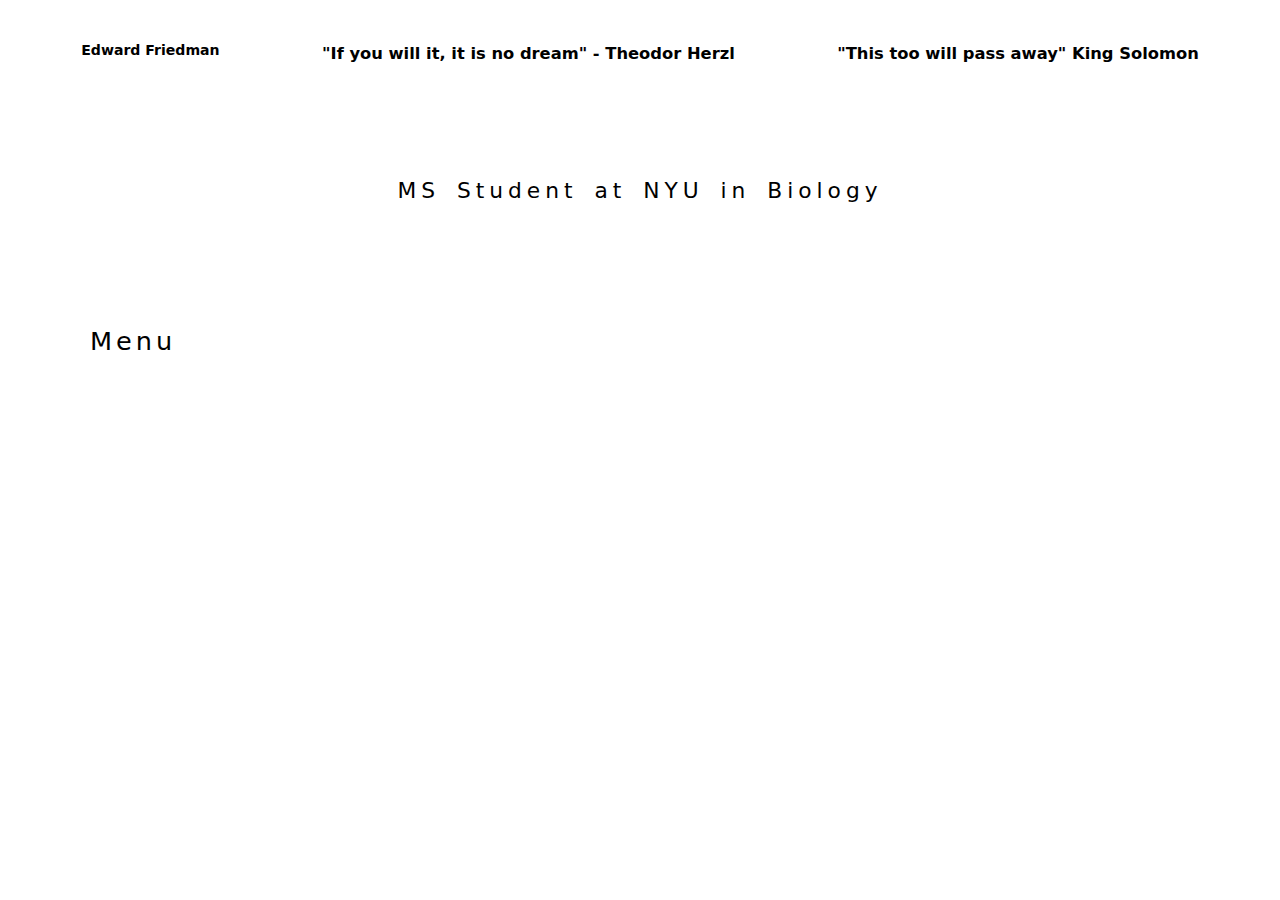
<file: index.html>
<!DOCTYPE html>
<html lang="en"></html>
<head>
    <meta charset="UTF-8">
    <meta http-equiv="X-UA-Compatible" content="IE=edge">
    <meta name="viewport" content="width=device-width, initial-scale=1.0">
    <title>EDWARD FRIEDMAN | WEBSITE</title>
    <link rel="stylesheet" href="./style.css">
    <script src="https://code.jquery.com/jquery-1.10.2.js"></script>
    <script src="./script.js"></script>
</head>
<body onload="bodyLoad()">


<header class="main-header">
    <h2 class="EFheader">Edward Friedman</h2>
    <h2 class ="quote">"If you will it, it is no dream" - Theodor Herzl</h2>
    <h2 class ="quote">"This too will pass away" King Solomon</h2>
</header>
<div id="nav-placeholder">
    <script>
        $(function(){
          $("#nav-placeholder").load("nav.html");
        });
   </script>        
</div>
<div id="dropdown" class="dropdown">
  <span>Menu</span>
  <div class="dropdown-content" id="dropdown-content">
    <a href="./aboutme.html" target="_blank">About me</a>
    <br>
    <a href="https://www.linkedin.com/in/edward-friedman-699377225/" target="_blank">Linkedin</a>
   <br>
    <a href="https://www.instagram.com/eddie.friedman/"target="_blank">Instagram</a>
    <br>
    <a href="https://github.com/eddiefriedman1774"target="_blank">Github</a>
    <br>
    <a href="./photo.html">Photography</a>  
    <br>
    <a href="./music.html">Music </a>
  </div>
</div>



<footer>
</footer>
</body>
</file>
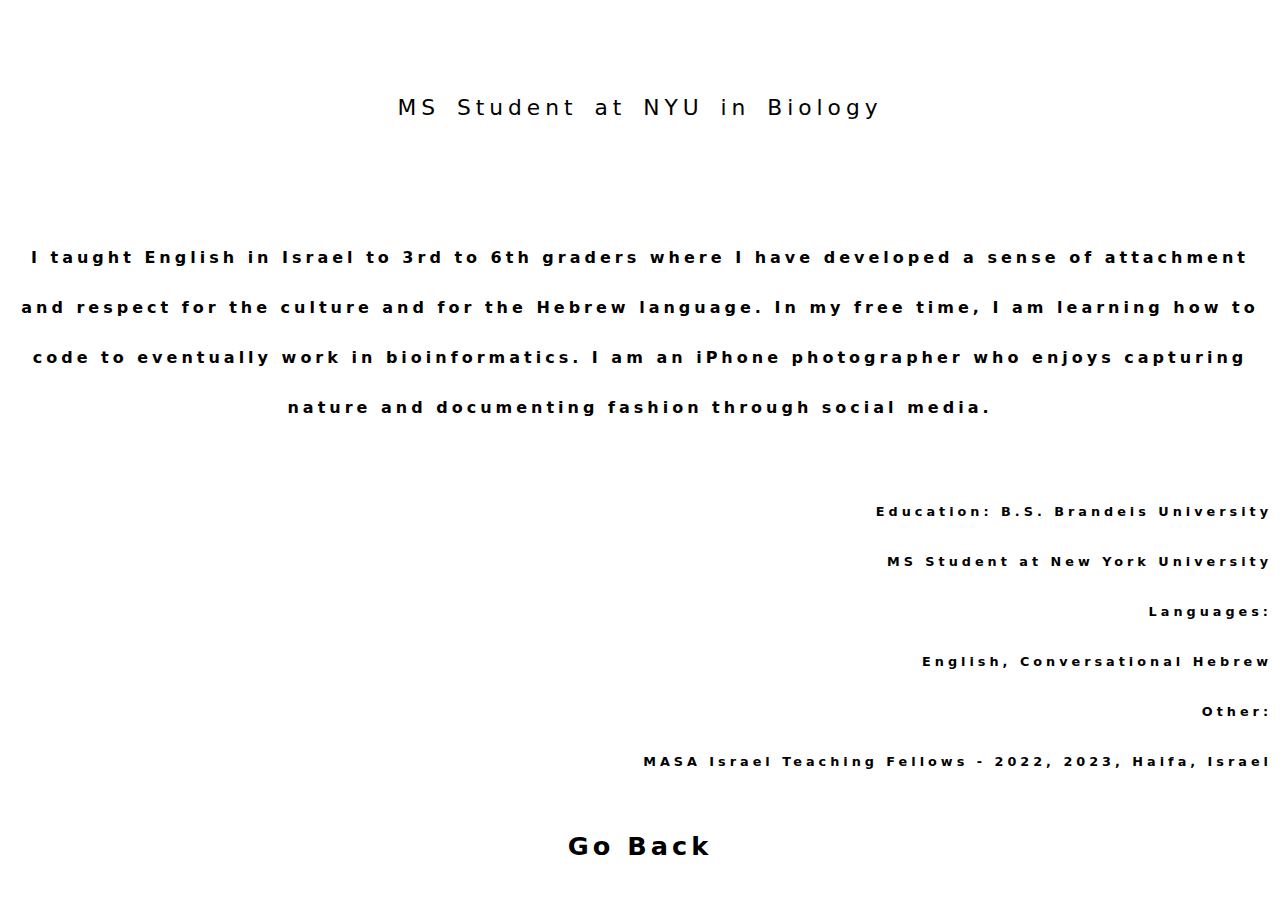
<file: aboutme.html>
<!DOCTYPE html>
<html lang="en"></html>
<head>
    <meta charset="UTF-8">
    <meta http-equiv="X-UA-Compatible" content="IE=edge">
    <meta name="viewport" content="width=device-width, initial-scale=1.0">
    <title>ABOUT EDWARD FRIEDMAN</title>
<link rel="stylesheet" href="./aboutme.css">
<link rel="stylesheet" href="./nav.css">
<script src="https://code.jquery.com/jquery-1.10.2.js"></script>


</head>

<body>
    <div id="nav-placeholder">
        <script>
            $(function(){
              $("#nav-placeholder").load("nav.html");
            });
       </script>        
    </div>
    <main>
   
        <p>I taught English in Israel to 3rd to 6th graders where I have developed a sense of attachment and respect 
            for the culture and for the Hebrew language. In my free time, I am learning how to code to eventually work in
             bioinformatics. I am an iPhone
               photographer who enjoys capturing nature and documenting fashion through
                social media. </p>
       </main>
       <br>
       <h2 id="about2">
        Education:        
        B.S. Brandeis University
        <br>
         MS Student at New York University
<br>
        Languages:
        <br>
        English, Conversational Hebrew
<br>
        Other: 
        <br>
        MASA Israel Teaching Fellows - 2022, 2023, Haifa, Israel 
       </h2>


       <div class="index">
       
                  <h3><a id="index22" href="./index.html">Go Back </a> </h3>
           
</body>
</file>
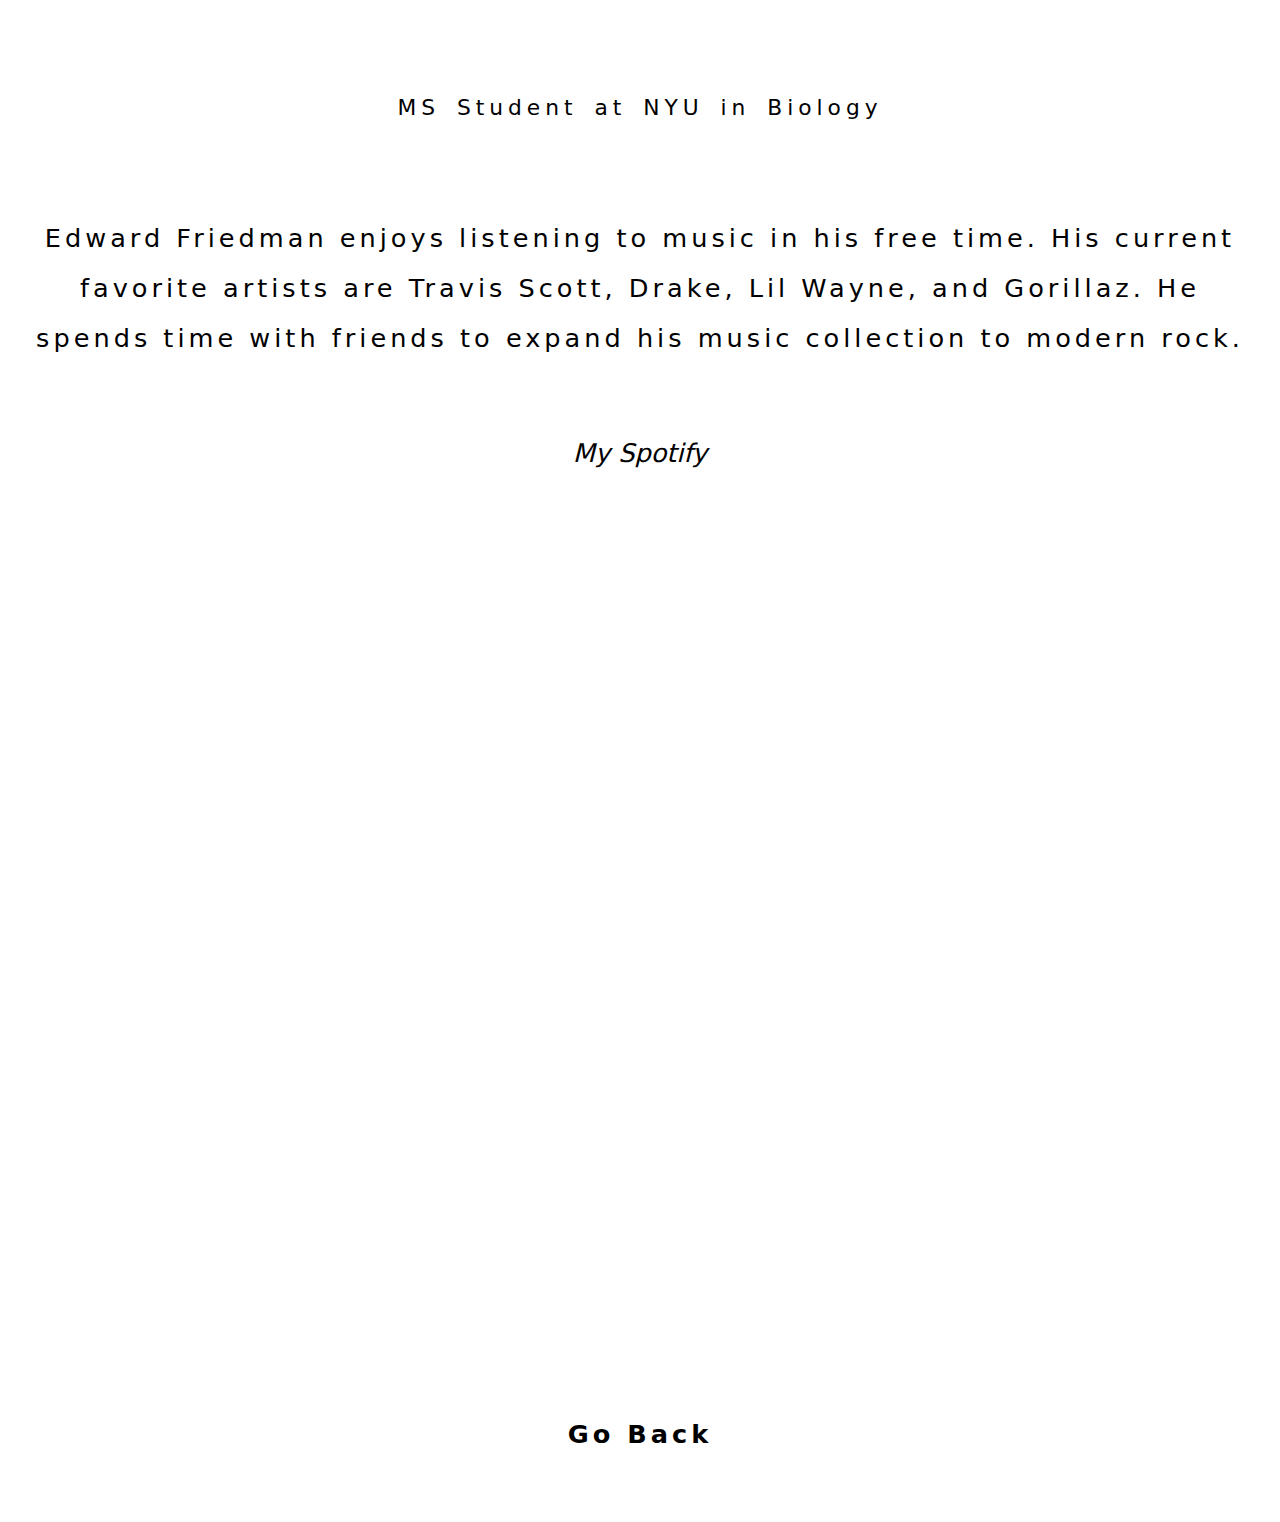
<file: music.html>
<!DOCTYPE html>
<html lang="en"></html>
<head>
    <meta charset="UTF-8">
    <meta http-equiv="X-UA-Compatible" content="IE=edge">
    <meta name="viewport" content="width=device-width, initial-scale=1.0">
    <title>Music - EF></title>
    <link rel="stylesheet" href="./music.css">
    <link rel="stylesheet" href="./nav.css">
<nav>
    MS Student at NYU in Biology 
</nav>
 
</head>
<body>
    <div id="nav-placeholder">
        <script>
            $(function(){
              $("#nav-placeholder").load("nav.html");
            });
       </script>        
    </div>
</body>
<br>
<div>
    <p id="currentmusic">
        Edward Friedman enjoys listening to music in his free time. His current favorite artists are Travis Scott,
        Drake, Lil Wayne, and Gorillaz. He spends time with friends to expand his music collection to modern rock.  

    </p>
</div>
<br>

 <center> <a id="spotify" href="https://open.spotify.com/user/sleeping_powder"target="_blank">My Spotify</a> </center>

<br>
<div id="musicgallery">
    <iframe style="border-radius:12px" src="https://open.spotify.com/embed/track/3bp0Zuc7LMxgjqsQ6q3E8y?utm_source=generator" width="100%" height="352" frameBorder="0" allowfullscreen="" allow="autoplay; clipboard-write; encrypted-media; fullscreen; picture-in-picture" loading="lazy"></iframe>
    <iframe style="border-radius:12px" src="https://open.spotify.com/embed/track/2dJ4rGtsOHOgvTQawsCRtg?utm_source=generator" width="100%" height="352" frameBorder="0" allowfullscreen="" allow="autoplay; clipboard-write; encrypted-media; fullscreen; picture-in-picture" loading="lazy"></iframe>
    <iframe style="border-radius:12px" src="https://open.spotify.com/embed/track/4Kz4RdRCceaA9VgTqBhBfa?utm_source=generator" width="100%" height="352" frameBorder="0" allowfullscreen="" allow="autoplay; clipboard-write; encrypted-media; fullscreen; picture-in-picture" loading="lazy"></iframe>
    <iframe style="border-radius:12px" src="https://open.spotify.com/embed/track/0dbTQYW3Ad1FTzIA9t90E8?utm_source=generator" width="100%" height="352" frameBorder="0" allowfullscreen="" allow="autoplay; clipboard-write; encrypted-media; fullscreen; picture-in-picture" loading="lazy"></iframe>
    <iframe style="border-radius:12px" src="https://open.spotify.com/embed/track/4BycRneKmOs6MhYG9THsuX?utm_source=generator&theme=0" width="100%" height="352" frameBorder="0" allowfullscreen="" allow="autoplay; clipboard-write; encrypted-media; fullscreen; picture-in-picture" loading="lazy"></iframe>
    <iframe style="border-radius:12px" src="https://open.spotify.com/embed/track/5eTaQYBE1yrActixMAeLcZ?utm_source=generator" width="100%" height="352" frameBorder="0" allowfullscreen="" allow="autoplay; clipboard-write; encrypted-media; fullscreen; picture-in-picture" loading="lazy"></iframe>
</div>

<br>
    <div class="index">
    
               <h3><a id="index22" href="./index.html">Go Back </a> </h3>
        
    </div>
</file>
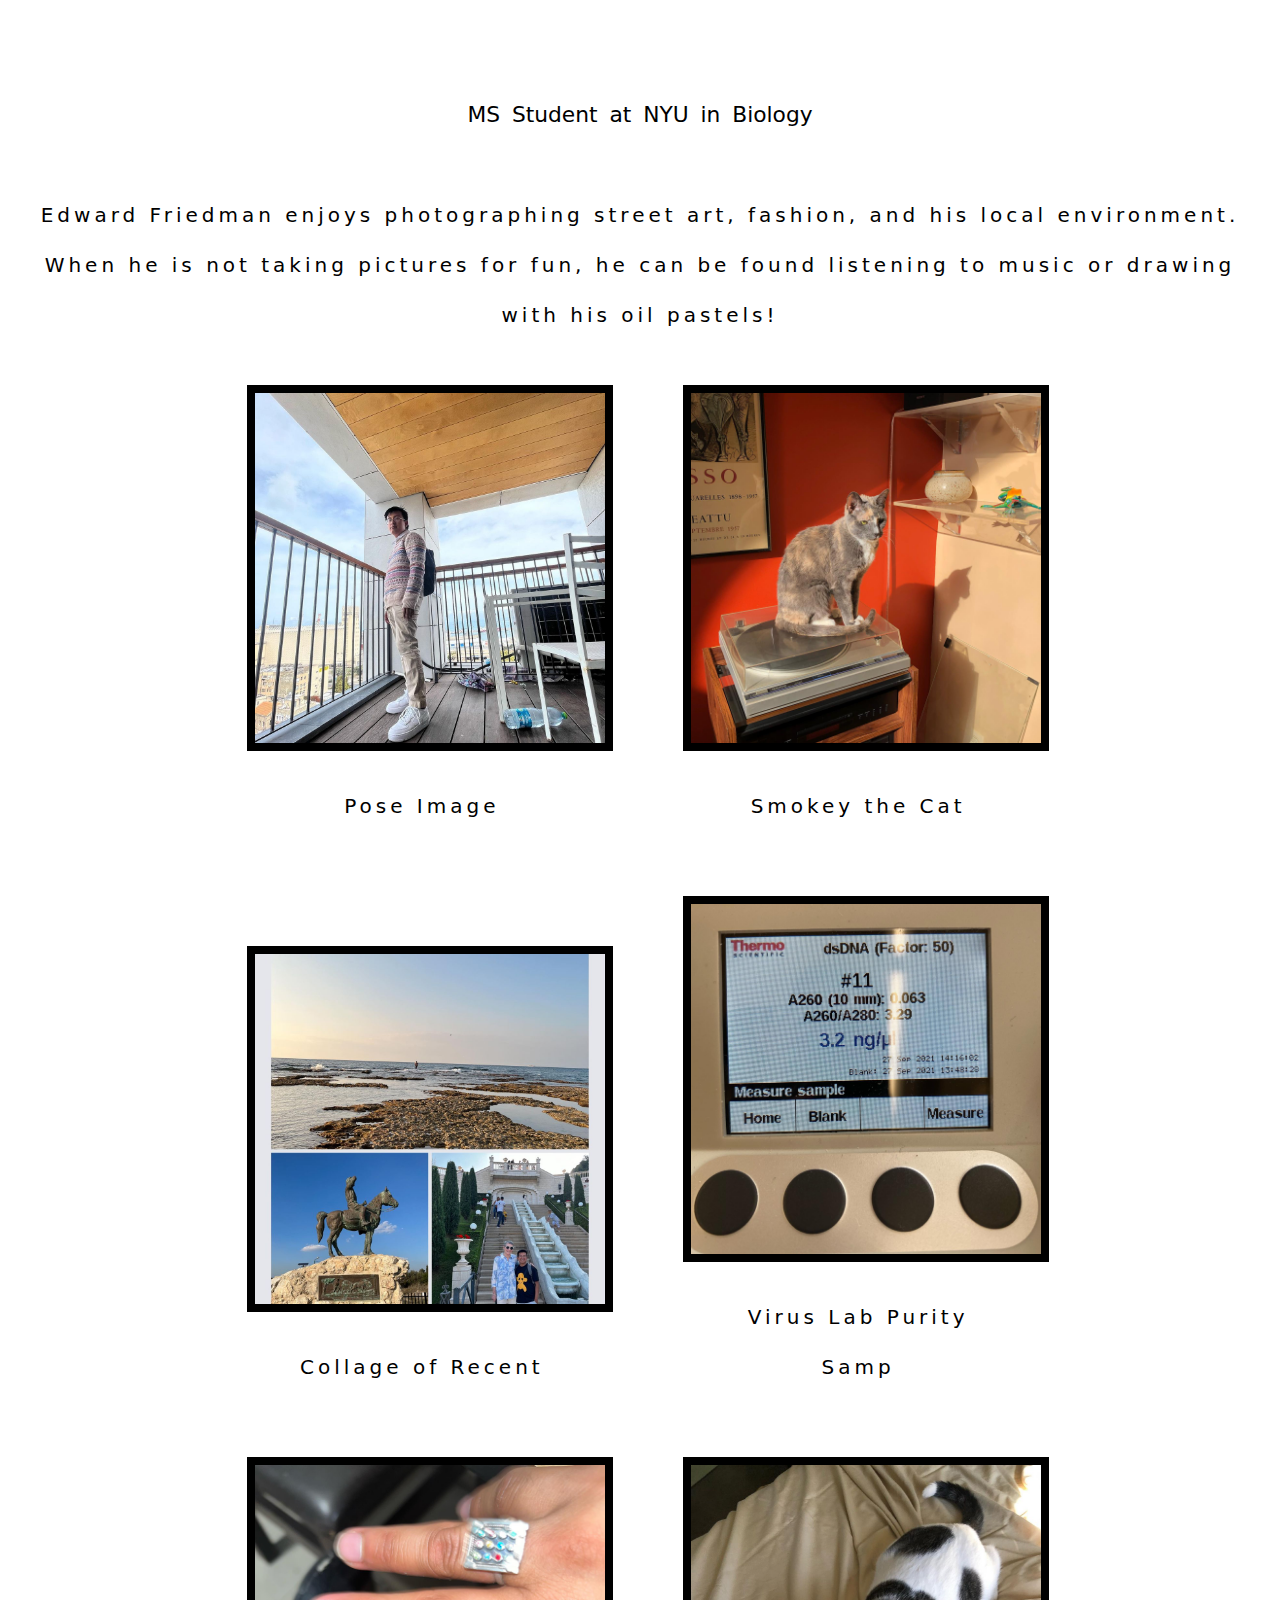
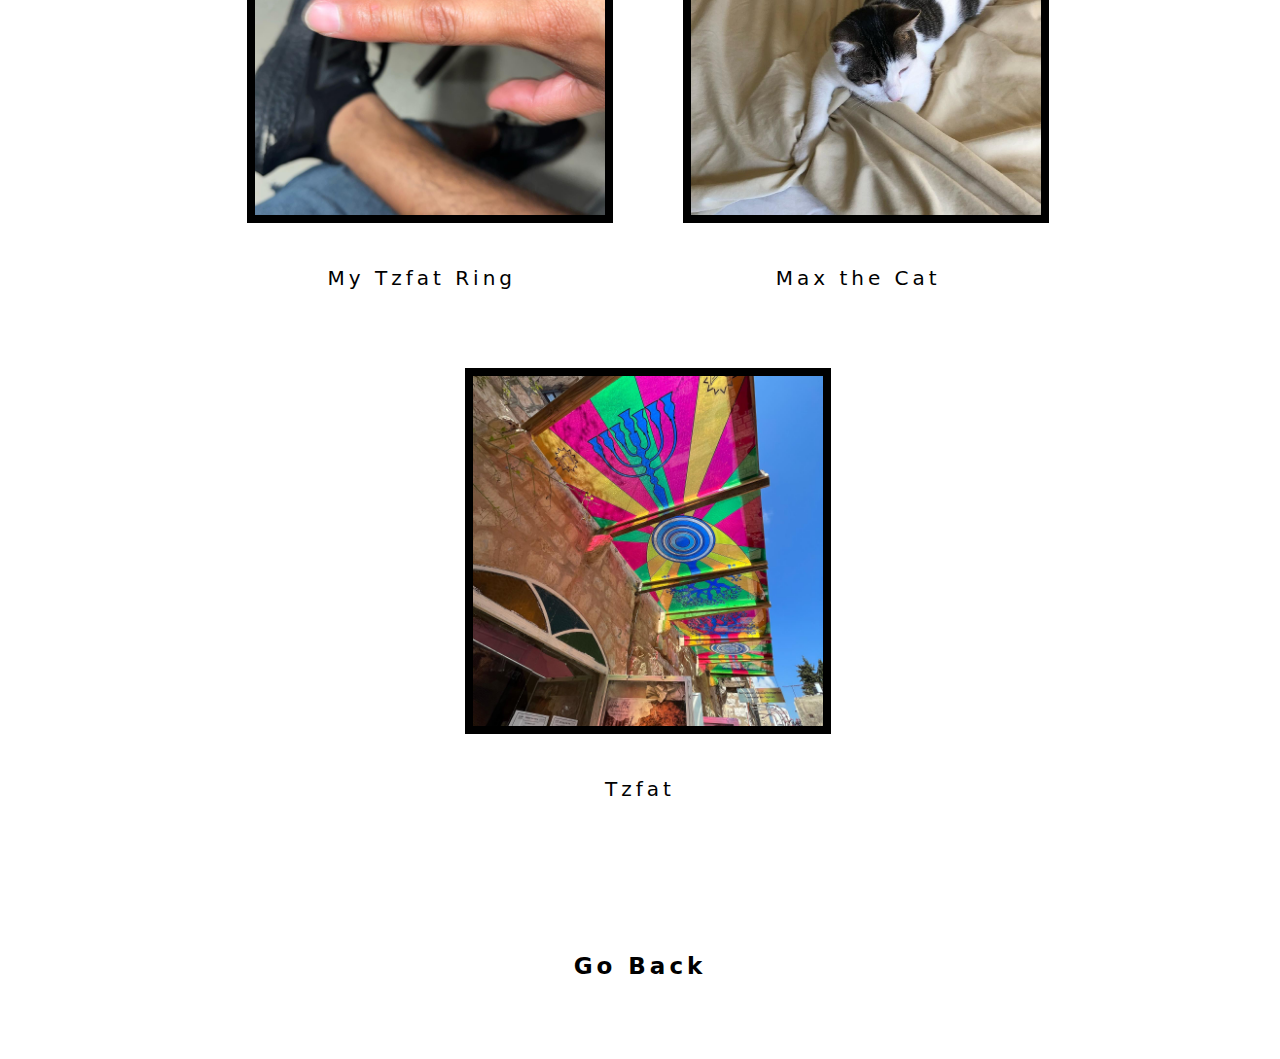
<file: photo.html>
<!DOCTYPE html>
<html lang="en">
    <head>
        <meta charset="UTF-8">
        <meta name="viewport" content="width=device-width, initial-scale=1.0">
        <title>Edward Friedman's Photography!</title>
        <link rel="stylesheet" href="./photo.css">
        <script src="https://code.jquery.com/jquery-1.10.2.js"></script>
    </head>
    <body>
        
        <div id="nav-placeholder">
            <script>
                $(function(){
                  $("#nav-placeholder").load("nav.html");
                });
           </script>        
        </div>
    <p id="photobox">
        Edward Friedman enjoys photographing street art, fashion, and his local environment. When
        he is not taking pictures for fun, he can be found listening to music or drawing with his oil
        pastels!
    </p>
    <div id="image-gallery">
        <figure>
            <img src="./assets/pose2.jpeg" alt="pose2"/>
            <figcaption>Pose Image</figcaption>
        </figure>
        <figure> 
            <img src="./assets/mycat.jpeg"alt="smokey">
            <figcaption>Smokey the Cat</figcaption>
        </figure>
    
        <figure>
            <img src="./assets/fam.jpeg"alt="myfam">
            <figcaption>Collage of Recent</figcaption>
        </figure>
        <figure>
            <img src="./assets/DNApurity.jpeg" alt="DNApurity">
            <figcaption>Virus Lab Purity Samp</figcaption>
        </figure>
        <figure>
            <img src="./assets/jewlery.jpeg"alt="myjewlery">
            <figcaption>My Tzfat Ring</figcaption>
        </figure>
        <figure>
            <img src="./assets/max.jpeg" alt="max">
            <figcaption>Max the Cat</figcaption>
        </figure>
        <figure>
            <img src="./assets/tzfat.jpeg"alt="tzfat">
            <figcaption>Tzfat </figcaption>
        </figure>
    </div>
    <br>
    <div class="index">
        
                <h2><a href="./index.html">Go Back </a> </h2>
           
    </div>
</body>
    </html>
</file>
<file: style.css>
* {
  box-sizing: border-box;
}

.EFheader {
  font-family:system-ui, -apple-system, BlinkMacSystemFont, 'Segoe UI', Roboto, Oxygen, Ubuntu, Cantarell, 'Open Sans', 'Helvetica Neue', sans-serif;
  font-size:1.10vw;
}
.dropdown {
  position: relative;
  display: inline-block;
  font-size:2vw;
  text-decoration:none;  
  font-family:system-ui;
  margin:50px;
  padding:25px;
  letter-spacing: 4px;
  line-height: 50px;
  text-align:center;
  font-size:2vw;
  color:rgb(0, 0, 0);

}
#nav-placeholder {
  font-size:2vw;
  color:rgb(0, 0, 0);

}

a{
  text-decoration:none;
  font-family: system-ui, -apple-system, BlinkMacSystemFont, 'Segoe UI', Roboto, Oxygen, Ubuntu, Cantarell, 'Open Sans', 'Helvetica Neue', sans-serif;
  line-height: 20px;
   color:rgb(0, 0, 0);
}

.dropdown-content {
  display: none;
  font-family: system-ui, -apple-system, BlinkMacSystemFont, 'Segoe UI', Roboto, Oxygen, Ubuntu, Cantarell, 'Open Sans', 'Helvetica Neue', sans-serif;
  position: absolute;
  min-width: 160px;
  box-shadow: 0px 8px 16px 0px rgba(0,0,0,0.2);
  padding: 12px 16px;
  z-index: 1;
  text-decoration:none;
}
.dropdown:hover .dropdown-content {
  display: block;
}

.dropdown-content {
  text-decoration:none;
}


body {
  font-family: system-ui;
  margin: 0;
  font-size: 10px;
  padding:15px;
  resize: flex;
}

nav{
  word-spacing: 5px;
  letter-spacing: 5px;

}



.main-header {
  display:flex;
  justify-content:space-around;
  padding:15px;
  font-size:0.85vw;

}

header {

  color: #000000;}

main {
  font-size:2vw;
  font-weight:bolder;
  font-family:system-ui;
  letter-spacing: 4px;
  line-height: 50px;
  margin:0;
  color:black;
  display:auto;
  text-align: center;
  padding-top:120px;
  padding-right:200px;
  padding-left:200px;
  
}
</file>
<file: aboutme.css>
main {

    font-weight:bolder;
    font-family:system-ui;
    letter-spacing: 4px;
    line-height: 50px;
    margin:0;
    color:black;
    display:auto;
    text-align: center;
    margin-top:75px;
}


.index {
    /* font-family: Arial, Arial, Helvetica, sans-serif; */
    font-size: 2vw;
    padding: 11px;
    display:block;
    text-align:center;
}

h2 {
    text-decoration: none;
    font-family:system-ui, -apple-system, BlinkMacSystemFont, 'Segoe UI', Roboto, Oxygen, Ubuntu, Cantarell, 'Open Sans', 'Helvetica Neue', sans-serif;
    display:block;
    text-align:right;
    line-height: 50px;
    letter-spacing: 4px;

    font-size:1vw;
    margin:0;
}

#index22 {
    text-decoration:none;
    font-family:system-ui, -apple-system, BlinkMacSystemFont, 'Segoe UI', Roboto, Oxygen, Ubuntu, Cantarell, 'Open Sans', 'Helvetica Neue', sans-serif;
    font-size:2vw;
    color:black;
    letter-spacing: 4px;

    text-align:center;

}

nav{
    word-spacing: 5px;
    letter-spacing: 5px;
}
p{
    font-size:1.25vw;
    padding:none;
    padding-bottom:20px;    
}
</file>
<file: nav.css>
nav {
    font-family:system-ui;
    margin:0;
    padding:25px;
    line-height: 50px;
    text-align:center;
    word-spacing: 5px;
    font-size:1.7vw;
    padding-top:75px;

}
</file>
<file: music.css>
body {
    font-family:system-ui;
    font-size: 2vw;
    text-align: right;

}


#currentmusic{
    text-align: right;
    text-decoration: dotted;
    font-family: system-ui, -apple-system, BlinkMacSystemFont, 'Segoe UI', Roboto, Oxygen, Ubuntu, Cantarell, 'Open Sans', 'Helvetica Neue', sans-serif;
    text-align:center;
    font-size: 2vw; 
    margin:0;
    padding:25px;
    letter-spacing: 4px;
    line-height: 50px;
    text-align:center;


}
#musicgallery {
   display: grid;
   grid-template-columns: repeat(3, 1fr);
   gap: 2em;
   justify-content: center;
   
    
 }   

center{
    padding:20px;
    margin-bottom:50px;
}

#spotify {
    text-decoration:none;
    color:black;
    font-size:2vw;
    font-style: italic;

}


.index {
    text-decoration:none;
    font-family:system-ui, -apple-system, BlinkMacSystemFont, 'Segoe UI', Roboto, Oxygen, Ubuntu, Cantarell, 'Open Sans', 'Helvetica Neue', sans-serif;
    font-size:2vw;
    color:black;
    padding:25px;
    letter-spacing: 4px;
    line-height: 50px;
    text-align:center;
   
}

a{
    text-decoration:none;
    font-family: system-ui, -apple-system, BlinkMacSystemFont, 'Segoe UI', Roboto, Oxygen, Ubuntu, Cantarell, 'Open Sans', 'Helvetica Neue', sans-serif;
    font-size:2vw;
    color:black;
}
nav{
    word-spacing: 5px;
    letter-spacing: 5px;
}
</file>
<file: photo.css>
body {
  font-family: system-ui; 
  margin: 0;
  font-size: 20px;
  padding:15px;

}

#nav-placeholder{
  color:black;
  word-spacing: 5px;

}

img {
  width: 100%;
  padding:8px;
  background-color:rgb(0, 0, 0);
  height: 350px;
  object-fit: cover;
}

#image-gallery {
  text-align:center;  

}


figure {
  /* margin: auto; */
  display: inline-block;
  width: 350px;
}

#photobox {
  font-size:20px;
  text-align:center;

  margin:0;
  padding:25px;
  letter-spacing: 4px;
  line-height: 50px;
  text-align:center;



  font-family:system-ui, -apple-system, BlinkMacSystemFont, 'Segoe UI', Roboto, Oxygen, Ubuntu, Cantarell, 'Open Sans', 'Helvetica Neue', sans-serif;
}

figcaption {
  padding:1.3em;
  text-align:center;
  margin:0;
  padding:25px;
  letter-spacing: 4px;
  line-height: 50px;
  text-align:center;

  font-family:system-ui, -apple-system, BlinkMacSystemFont, 'Segoe UI', Roboto, Oxygen, Ubuntu, Cantarell, 'Open Sans', 'Helvetica Neue', sans-serif;
}


.index {
  text-decoration:none;
  font-family:system-ui, -apple-system, BlinkMacSystemFont, 'Segoe UI', Roboto, Oxygen, Ubuntu, Cantarell, 'Open Sans', 'Helvetica Neue', sans-serif;
  font-size:23px;
  color:black;
  font-family:system-ui, -apple-system, BlinkMacSystemFont, 'Segoe UI', Roboto, Oxygen, Ubuntu, Cantarell, 'Open Sans', 'Helvetica Neue', sans-serif;
  padding:25px;
  letter-spacing: 4px;
  line-height: 50px;
  text-align:center;
 
}
a{
  text-decoration:none;
  font-family:system-ui, -apple-system, BlinkMacSystemFont, 'Segoe UI', Roboto, Oxygen, Ubuntu, Cantarell, 'Open Sans', 'Helvetica Neue', sans-serif;
  font-size:23px;
  color:black;
  padding:25px;
  letter-spacing: 4px;
  line-height: 50px;
  text-align:center;

}
</file>
